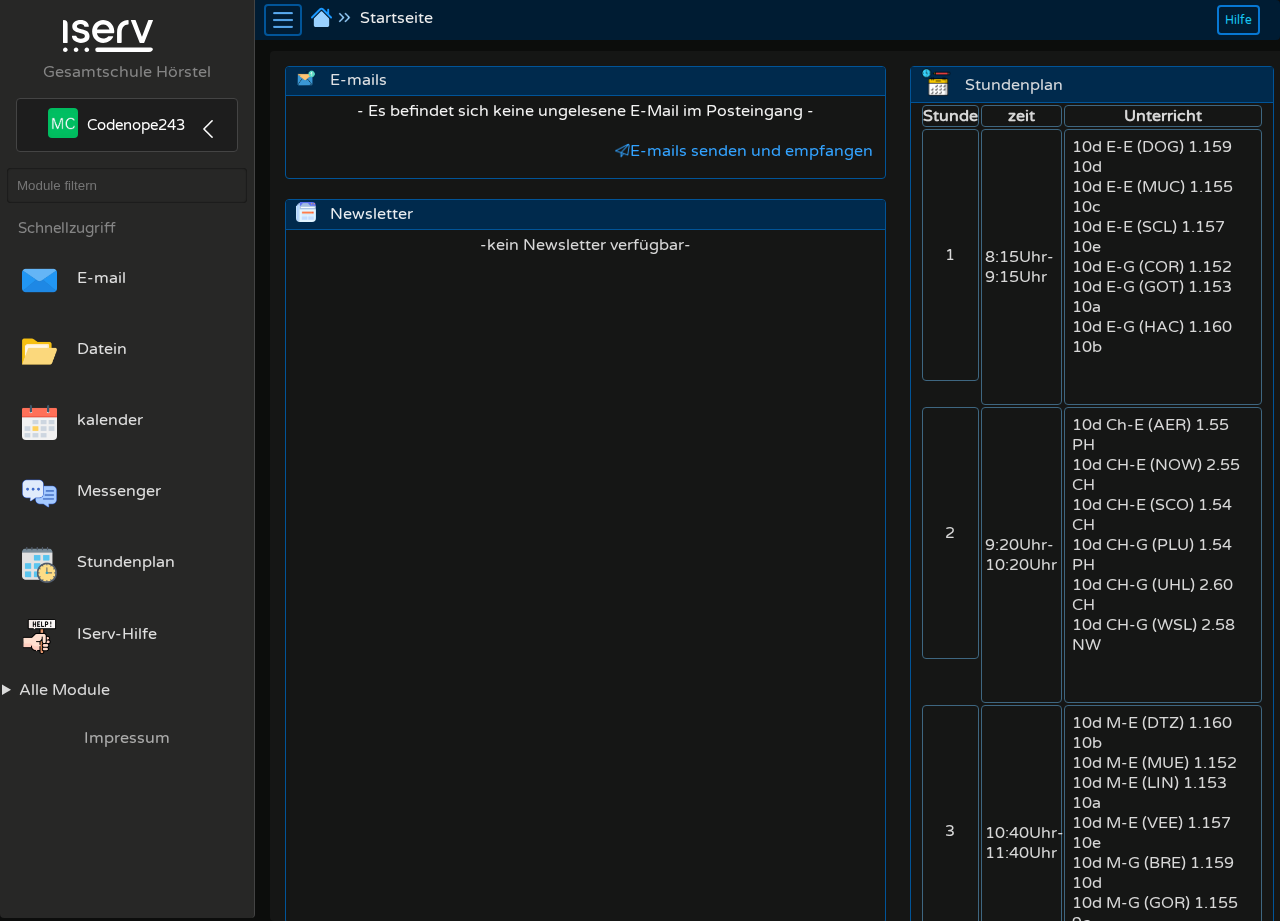
<file: index.html>
<!DOCTYPE html>
<html lang="de">
<head>
    <meta charset="UTF-8">
    <meta name="viewport" content="width=device-width, initial-scale=1.0">
    <title>iserv</title>
    <link rel="stylesheet" href="css/index.css">
    <link rel="shortcut icon" type="x-icon" href="bilder/tap icon.png">
    <link rel="preconnect" href="https://fonts.googleapis.com">
<link rel="preconnect" href="https://fonts.gstatic.com" crossorigin>
<link href="https://fonts.googleapis.com/css2?family=Varela+Round&display=swap" rel="stylesheet">
</head>
<body>

<div id="body">


<div id="nav-bar-container">

    <div id="nav-bar-header">
        <img id="iserv-logo" src="bilder/iserv-logo-weiß.svg">
        <span id="nav-bar-überschrift">Gesamtschule Hörstel</span>
    </div>

        <details id="account-details">

            <summary>
                <img id="profile-bild" src="bilder/user icon .png">
                <span id="username">Codenope243</span> 
                <img id="dropdown-pfeil-bild" src="bilder/dropdown-pfeil.png">

            </summary>
            
            <div id="underline" >

            </div>

            <a><img src="bilder/Pfrofile bild.png" ><span>profile</span></a>
            <a><img src="bilder/benachrichtigung icon.png"><span>Benachrichtigungen</span></a>
            <a><img src="bilder/einstellungen icon.png"> <span>Einstellungen</span></a>
            <a href="sicherheit.html"><img src="bilder/sicherheit icon.png"> <span>Sicherheit</span></a>
            <p></p>
            <a href="login.html" ><img src="bilder/ausloggen icon.png"><span>Abmelden</span></a>

        </details>

        <input  id="modul-suchfeld" type="search" placeholder="Module filtern" onkeyup="search()">
   
        <span id="Schnellzugriff-überschrift">Schnellzugriff</span>

        <a class="link-container" data-name="emal-link-container" href="e-mail.html"> <img src="bilder/email.png"><span>E-mail</span></a>
        <a class="link-container" href="Datein.html"> <img src="bilder/datein.png"><span>Datein</span></a>
        <a class="link-container" href=""> <img src="bilder/kalender.png"><span>kalender</span></a>
        <a class="link-container" href=""> <img src="bilder/messenger.png"><span>Messenger</span></a>
        <a class="link-container" href="StundenPlan.html"> <img src="bilder/stundenplan.png"><span>Stundenplan</span></a>
        <a class="link-container" href=""> <img src="bilder/hilfe.png"><span>IServ-Hilfe</span></a>

       <details id="alle-module">

         <summary>
            <span>Alle Module</span>
         </summary>

          <a class="link-container" href=""><img src="bilder/fernglas.png"><span>09 Studien-und Berufsorientierung</span></a>
          <a class="link-container" href=""><img src="bilder/adressbuch.png"><span>Adressbuch</span></a>
          <a class="link-container" href=""><img src="bilder/aufgabe.png"><span>Aufgaben</span></a>
          <a class="link-container" href=""><img src="bilder/bildunglogin.png"><span>Bildungslogin</span></a>
          <a class="link-container" href=""><img src="bilder/Bildungsmediathek.png"><span>Bildungsmediathek</span></a>
          <a class="link-container" href=""><img src="bilder/drucker.png"><span>Drucken</span></a>
          <a class="link-container" href=""><img src="bilder/forum.png"><span>Foren</span></a>
          <a class="link-container" href=""><img src="bilder/gruppen-E-Mail.png"><span>Gruppen-E-Mail</span></a>
          <a class="link-container" href=""><img src="bilder/Kurswahl.png"><span>Kurswahl</span></a>
          <a class="link-container" href=""><img src="bilder/mundo.png"><span>Mundo</span></a>
          <a class="link-container" href=""><img src="bilder/news.png"><span>News</span></a>
          <a class="link-container" href=""><img src="bilder/office.png"><span>Office</span></a>
          <a class="link-container" href=""><img src="bilder/ruckmeldung.png"><span>Rückmeldung</span></a>
          <a class="link-container" href=""><img src="bilder/schulregeln.png"><span>Schulregeln</span></a>
          <a class="link-container" href=""><img src="bilder/soccerfeldplan.png"><span>Soccerfeldplan 2023</span></a>
          <a class="link-container" href=""><img src="bilder/tafel.png"><span>Tafel</span></a>
          <a class="link-container" href=""><img src="bilder/texte.png"><span>Texte</span></a>
          <a class="link-container" href=""><img src="bilder/umfragen.png"><span>Umfragen</span></a>
          <a class="link-container" href=""><img src="bilder/videokonferenz.png"><span>Videokonferenzen</span></a>

       </details>

       <a id="impressum-link" href="impressum.html">Impressum</a>

    </div>

     <div id="nav-bar-container-top">

        <button onclick="navbarEinAusKlappen()" id="nav-bar-button">
            <img src="bilder/hamburger menu.png">
        </button>
  
          <a id="startseiten-icon" href="index.html">
            <img src="[data-uri]"><img src="bilder/doppel pfeil rechts.png">
            <span>Startseite</span>
          </a>

          <a href="https://doku.iserv.de/web/" id="hilfe-button">Hilfe</a>

     </div>
 

    <div id="start-seiten-haupt-container">

      <div id="E-mail-und-news-container">

        <div id="E-mail-container">
              <div id="E-mail-contaier-header">
                   <p id="E-mail-überschrift">
                    <img src="bilder/email offen.png">
                    <span>E-mails</span>
                   </p>
              </div>

                <span id="E-mail-status-nachricht">- Es befindet sich keine ungelesene E-Mail im Posteingang -</span>

              <a id="E-mails-senden-und-empfangen-link" href="E-mail.html">
                 <img src="bilder/e-mail senden.png"> 
                 <span>E-mails senden und empfangen</span>
              </a>
        </div>


        <div id="news-container">

            <div id="news-container-header">
                <p id="news-überschrift">
                   <img src="bilder/newsletter.png">
                   <span>Newsletter</span>
                </p>
            </div>

            <span id="newsletter-status-nachricht">-kein Newsletter verfügbar-</span>

        </div>

      </div>

      <div id="stundenplan-container">
  
        <div id="stundenplan-header">
          <p id="stundenplan-überschrift">
            <img src="bilder/stundenplan header icon.png">
            <span>Stundenplan</span>
          </p>
        </div>

        <!--table - TABLE-->
        <!--td - TABELE DATA-->
        <!--tr - TABLE ROW-->
        <!--th - TABLE HEADERS-->

        <table id="stundenplan">

        <div id="stundenplan-datum-container">
          <span id="stundenplan-tag"></span>
          <p id="stundenplan-datum"></p>
          
        </div>

         <tr>
           <th>Stunde</th>
           <th>zeit</th>
           <th>Unterricht</th>
          </tr>

          <!--stunde 1-->
          <tr id="stunde 1 block">
          <td class="stunde" id="stunde1">1</td>
          <td class="stunden-uhr-zeit" >8:15Uhr-<br>9:15Uhr</td>
          <td class="stundenplan-daten" id="stunde1">
            <span>
              <span class="class"></span>
              <span class="abkürzung" ></span>
              <span class="lehrer" class="lehrer kurs1"></span>
              <span class="raum" ></span>
            </span>
            <br>
            <span>
              <span class="class"></span>
              <span class="abkürzung" ></span>
              <span class="lehrer" ></span>
              <span class="raum" ></span>
            </span>
            <br>
            <span>
              <span class="class"></span>
              <span class="abkürzung" ></span>
              <span class="lehrer" ></span>
              <span class="raum" ></span>
            </span>
            <br>
            <span>
              <span class="class"></span>
              <span class="abkürzung" ></span>
              <span class="lehrer" ></span>
              <span class="raum" ></span>
            </span>
            <br>
            <span>
              <span class="class"></span>
              <span class="abkürzung" ></span>
              <span class="lehrer" ></span>
              <span class="raum" ></span>
            </span>
            <br>
            <span>
              <span class="class"></span>
              <span class="abkürzung" ></span>
              <span class="lehrer" ></span>
              <span class="raum"></span>
            </span>
            <br>
            <span>
              <span class="class"></span>
              <span class="abkürzung" ></span>
              <span class="lehrer" ></span>
              <span class="raum"></span>
            </span>
            <br>
            <span>
              <span class="class"></span>
              <span class="abkürzung" ></span>
              <span class="lehrer" ></span>
              <span class="raum"></span>
            </span>
            <br>
            <span>
              <span class="class"></span>
              <span class="abkürzung" ></span>
              <span class="lehrer" ></span>
              <span class="raum"></span>
            </span>
          </td>
         </tr>

         <!--stunde2-->
         <tr id="stunde 2 block">
          <td class="stunde" id="stunde2">2</td>
          <td class="stunden-uhr-zeit">9:20Uhr-<br>10:20Uhr</td>
          <td class="stundenplan-daten" id="stunde2">
            <span>
              <span class="class"></span>
              <span class="abkürzung" ></span>
              <span class="lehrer" class="lehrer kurs1"></span>
              <span class="raum" ></span>
            </span>
            <br>
            <span>
              <span class="class"></span>
              <span class="abkürzung" ></span>
              <span class="lehrer" ></span>
              <span class="raum" ></span>
            </span>
            <br>
            <span>
              <span class="class"></span>
              <span class="abkürzung" ></span>
              <span class="lehrer" ></span>
              <span class="raum" ></span>
            </span>
            <br>
            <span>
              <span class="class"></span>
              <span class="abkürzung" ></span>
              <span class="lehrer" ></span>
              <span class="raum" ></span>
            </span>
            <br>
            <span>
              <span class="class"></span>
              <span class="abkürzung" ></span>
              <span class="lehrer" ></span>
              <span class="raum" ></span>
            </span>
            <br>
            <span>
              <span class="class"></span>
              <span class="abkürzung" ></span>
              <span class="lehrer" ></span>
              <span class="raum"></span>
            </span>
            <br>
            <span>
              <span class="class"></span>
              <span class="abkürzung" ></span>
              <span class="lehrer" ></span>
              <span class="raum"></span>
            </span>
            <br>
            <span>
              <span class="class"></span>
              <span class="abkürzung" ></span>
              <span class="lehrer" ></span>
              <span class="raum"></span>
            </span>
            <br>
            <span>
              <span class="class"></span>
              <span class="abkürzung" ></span>
              <span class="lehrer" ></span>
              <span class="raum"></span>
            </span>
          </td>
         </tr>

         <!--stunde 3-->
         <tr id="stunde 3 block" >
          <td class="stunde" id="stunde3">3</td>
          <td class="stunden-uhr-zeit">10:40Uhr-<br>11:40Uhr</td>
          <td class="stundenplan-daten" id="stunde3">
            <span>
              <span class="class"></span>
              <span class="abkürzung" ></span>
              <span class="lehrer" class="lehrer kurs1"></span>
              <span class="raum" ></span>
            </span>
            <br>
            <span>
              <span class="class"></span>
              <span class="abkürzung" ></span>
              <span class="lehrer" ></span>
              <span class="raum" ></span>
            </span>
            <br>
            <span>
              <span class="class"></span>
              <span class="abkürzung" ></span>
              <span class="lehrer" ></span>
              <span class="raum" ></span>
            </span>
            <br>
            <span>
              <span class="class"></span>
              <span class="abkürzung" ></span>
              <span class="lehrer" ></span>
              <span class="raum" ></span>
            </span>
            <br>
            <span>
              <span class="class"></span>
              <span class="abkürzung" ></span>
              <span class="lehrer" ></span>
              <span class="raum" ></span>
            </span>
            <br>
            <span>
              <span class="class"></span>
              <span class="abkürzung" ></span>
              <span class="lehrer" ></span>
              <span class="raum"></span>
            </span>
            <br>
            <span>
              <span class="class"></span>
              <span class="abkürzung" ></span>
              <span class="lehrer" ></span>
              <span class="raum"></span>
            </span>
            <br>
            <span>
              <span class="class"></span>
              <span class="abkürzung" ></span>
              <span class="lehrer" ></span>
              <span class="raum"></span>
            </span>
            <br>
            <span>
              <span class="class"></span>
              <span class="abkürzung" ></span>
              <span class="lehrer" ></span>
              <span class="raum"></span>
            </span>
          </td>
         </tr>

         <!--stunde 4-->
         <tr id="stunde 4 block">
          <td class="stunde" id="stunde4">4</td>
          <td class="stunden-uhr-zeit">11:45Uhr-<br>12:45Uhr</td>
          <td class="stundenplan-daten" id="stunde4">
            <span>
              <span class="class"></span>
              <span class="abkürzung" ></span>
              <span class="lehrer" class="lehrer kurs1"></span>
              <span class="raum" ></span>
            </span>
            <br>
            <span>
              <span class="class"></span>
              <span class="abkürzung" ></span>
              <span class="lehrer" ></span>
              <span class="raum" ></span>
            </span>
            <br>
            <span>
              <span class="class"></span>
              <span class="abkürzung" ></span>
              <span class="lehrer" ></span>
              <span class="raum" ></span>
            </span>
            <br>
            <span>
              <span class="class"></span>
              <span class="abkürzung" ></span>
              <span class="lehrer" ></span>
              <span class="raum" ></span>
            </span>
            <br>
            <span>
              <span class="class"></span>
              <span class="abkürzung" ></span>
              <span class="lehrer" ></span>
              <span class="raum" ></span>
            </span>
            <br>
            <span>
              <span class="class"></span>
              <span class="abkürzung" ></span>
              <span class="lehrer" ></span>
              <span class="raum"></span>
            </span>
            <br>
            <span>
              <span class="class"></span>
              <span class="abkürzung" ></span>
              <span class="lehrer" ></span>
              <span class="raum"></span>
            </span>
            <br>
            <span>
              <span class="class"></span>
              <span class="abkürzung" ></span>
              <span class="lehrer" ></span>
              <span class="raum"></span>
            </span>
            <br>
            <span>
              <span class="class"></span>
              <span class="abkürzung" ></span>
              <span class="lehrer" ></span>
              <span class="raum"></span>
            </span>
          </td>
         </tr>

         <!--stunde 6-->
         <tr id="stunde 6 block">
          <td class="stunde" id="stunde6">6</td>
          <td class="stunden-uhr-zeit">13:45Uhr-<br>14:45Uhr</td>
          <td class="stundenplan-daten" id="stunde6">
            <span>
              <span class="class"></span>
              <span class="abkürzung" ></span>
              <span class="lehrer" class="lehrer kurs1"></span>
              <span class="raum" ></span>
            </span>
            <br>
            <span>
              <span class="class"></span>
              <span class="abkürzung" ></span>
              <span class="lehrer" ></span>
              <span class="raum" ></span>
            </span>
            <br>
            <span>
              <span class="class"></span>
              <span class="abkürzung" ></span>
              <span class="lehrer" ></span>
              <span class="raum" ></span>
            </span>
            <br>
            <span>
              <span class="class"></span>
              <span class="abkürzung" ></span>
              <span class="lehrer" ></span>
              <span class="raum" ></span>
            </span>
            <br>
            <span>
              <span class="class"></span>
              <span class="abkürzung" ></span>
              <span class="lehrer" ></span>
              <span class="raum" ></span>
            </span>
            <br>
            <span>
              <span class="class"></span>
              <span class="abkürzung" ></span>
              <span class="lehrer" ></span>
              <span class="raum"></span>
            </span>
            <br>
            <span>
              <span class="class"></span>
              <span class="abkürzung" ></span>
              <span class="lehrer" ></span>
              <span class="raum"></span>
            </span>
            <br>
            <span>
              <span class="class"></span>
              <span class="abkürzung" ></span>
              <span class="lehrer" ></span>
              <span class="raum"></span>
            </span>
            <br>
            <span>
              <span class="class"></span>
              <span class="abkürzung" ></span>
              <span class="lehrer" ></span>
              <span class="raum"></span>
            </span>
          </td>
         </tr>

         <!--stunde 7-->
         <tr id="stunde 7 block">
          <td class="stunde" id="stunde7">7</td>
          <td class="stunden-uhr-zeit">14:45Uhr-<br>15:45Uhr</td>
          <td class="stundenplan-daten" id="stunde7">
            <span>
              <span class="class"></span>
              <span class="abkürzung" ></span>
              <span class="lehrer" class="lehrer kurs1"></span>
              <span class="raum" ></span>
            </span>
            <br>
            <span>
              <span class="class"></span>
              <span class="abkürzung" ></span>
              <span class="lehrer" ></span>
              <span class="raum" ></span>
            </span>
            <br>
            <span>
              <span class="class"></span>
              <span class="abkürzung" ></span>
              <span class="lehrer" ></span>
              <span class="raum" ></span>
            </span>
            <br>
            <span>
              <span class="class"></span>
              <span class="abkürzung" ></span>
              <span class="lehrer" ></span>
              <span class="raum" ></span>
            </span>
            <br>
            <span>
              <span class="class"></span>
              <span class="abkürzung" ></span>
              <span class="lehrer" ></span>
              <span class="raum" ></span>
            </span>
            <br>
            <span>
              <span class="class"></span>
              <span class="abkürzung" ></span>
              <span class="lehrer" ></span>
              <span class="raum"></span>
            </span>
            <br>
            <span>
              <span class="class"></span>
              <span class="abkürzung" ></span>
              <span class="lehrer" ></span>
              <span class="raum"></span>
            </span>
            <br>
            <span>
              <span class="class"></span>
              <span class="abkürzung" ></span>
              <span class="lehrer" ></span>
              <span class="raum"></span>
            </span>
            <br>
            <span>
              <span class="class"></span>
              <span class="abkürzung" ></span>
              <span class="lehrer" ></span>
              <span class="raum"></span>
            </span>
          </td>
         </tr>
          

        </table>


        <div id="klausur-termine-container">
            <div id="klausur-termine-header">
              <img src="bilder/klausur.png">
              <span>Klausur Termine</span>
            </div>
           
            <span id="klausur-status-nachricht">Es stehen keine klausuren an</span>

        </div>

        <div id="termine-container">
          <div id="termine-container-header">
            <img src="bilder/kalender.png">
            <p><span>Termine</span></p>
          </div>
          <span id="termine-status-nachricht">-Es stehen keine Termine in den nächsten 14Tagen an-</span>
        </div>


      </div>


    </div>

</div> 

<script type="module" src="javaScript/stundenplanEingabe.js"></script>
<script type="module" src="javaScript/index.js"></script>
</body>
</html>
</file>
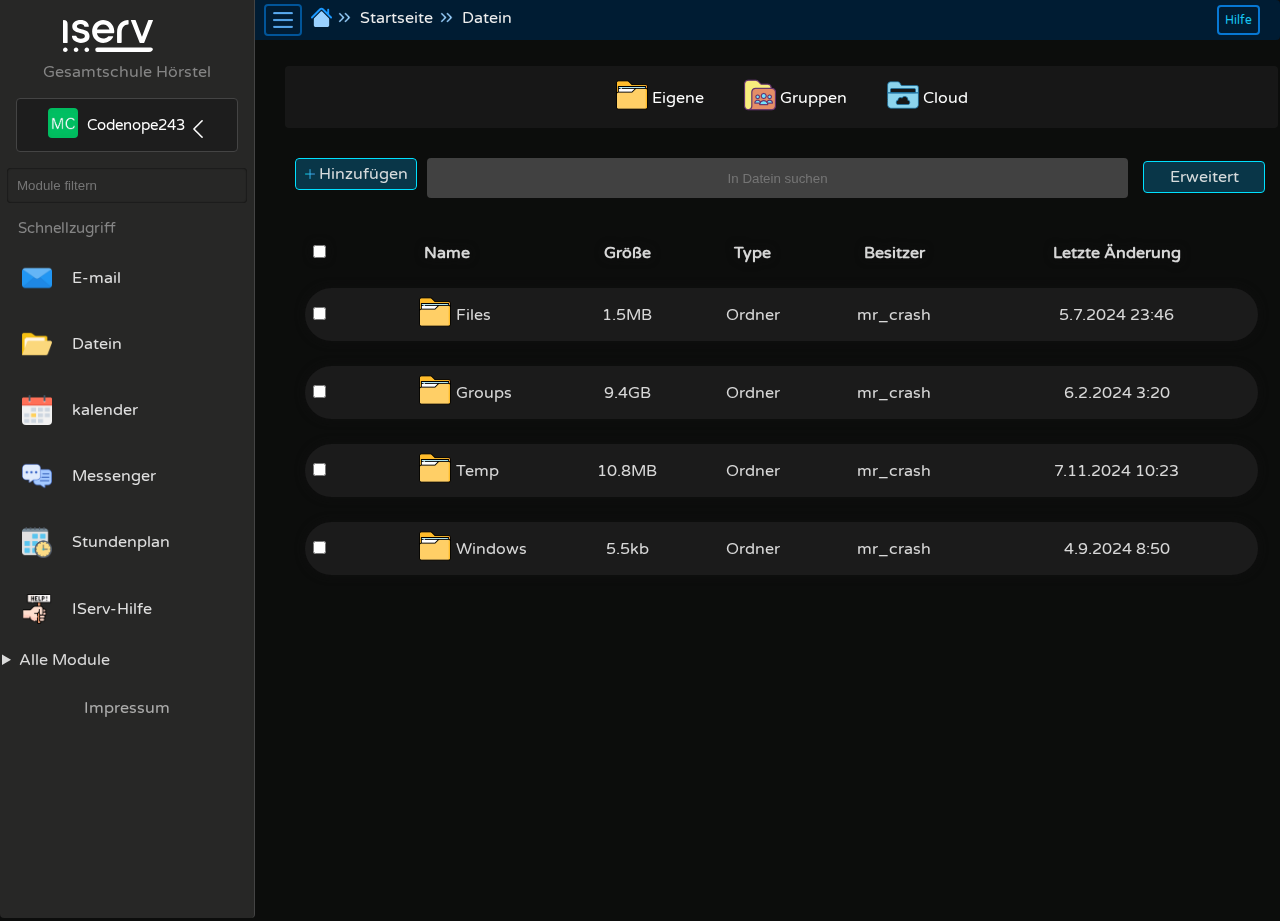
<file: Datein.html>
<!DOCTYPE html>
<html lang="de">
<head>
    <meta charset="UTF-8">
    <meta name="viewport" content="width=device-width, initial-scale=1.0">
    <title>iserv</title>
    <link rel="stylesheet" href="css/Datein.css">
    <link rel="shortcut icon" type="x-icon" href="bilder/tap icon.png">
    <link rel="preconnect" href="https://fonts.googleapis.com">
<link rel="preconnect" href="https://fonts.gstatic.com" crossorigin>
<link href="https://fonts.googleapis.com/css2?family=Varela+Round&display=swap" rel="stylesheet">
</head>
<body>

<div id="body">


<div id="nav-bar-container">

    <div id="nav-bar-header">
        <img id="iserv-logo" src="bilder/iserv-logo-weiß.svg">
        <span id="nav-bar-überschrift">Gesamtschule Hörstel</span>
    </div>

        <details id="account-details">

            <summary>
                <img id="profile-bild" src="bilder/user icon .png">
                <span id="username">Codenope243</span> 
                <img id="dropdown-pfeil-bild" src="bilder/dropdown-pfeil.png">

            </summary>
            
            <div id="underline" >

            </div>

            <a><img src="bilder/Pfrofile bild.png" ><span>profile</span></a>
            <a><img src="bilder/benachrichtigung icon.png"><span>Benachrichtigungen</span></a>
            <a><img src="bilder/einstellungen icon.png"> <span>Einstellungen</span></a>
            <a href="sicherheit.html"><img src="bilder/sicherheit icon.png"> <span>Sicherheit</span></a>
            <p></p>
            <a href="login.html" ><img src="bilder/ausloggen icon.png"><span>Abmelden</span></a>

        </details>

        <input  id="modul-suchfeld" type="search" placeholder="Module filtern" onkeyup="search()">
   
        <span id="Schnellzugriff-überschrift">Schnellzugriff</span>

        <a class="link-container" data-name="emal-link-container" href="e-mail.html"> <img src="bilder/email.png"><span>E-mail</span></a>
        <a class="link-container" href=""> <img src="bilder/datein.png"><span>Datein</span></a>
        <a class="link-container" href=""> <img src="bilder/kalender.png"><span>kalender</span></a>
        <a class="link-container" href=""> <img src="bilder/messenger.png"><span>Messenger</span></a>
        <a class="link-container" href="StundenPlan.html"> <img src="bilder/stundenplan.png"><span>Stundenplan</span></a>
        <a class="link-container" href=""> <img src="bilder/hilfe.png"><span>IServ-Hilfe</span></a>

       <details id="alle-module">

         <summary>
            <span>Alle Module</span>
         </summary>

          <a class="link-container" href=""><img src="bilder/fernglas.png"><span>09 Studien-und Berufsorientierung</span></a>
          <a class="link-container" href=""><img src="bilder/adressbuch.png"><span>Adressbuch</span></a>
          <a class="link-container" href=""><img src="bilder/aufgabe.png"><span>Aufgaben</span></a>
          <a class="link-container" href=""><img src="bilder/bildunglogin.png"><span>Bildungslogin</span></a>
          <a class="link-container" href=""><img src="bilder/Bildungsmediathek.png"><span>Bildungsmediathek</span></a>
          <a class="link-container" href=""><img src="bilder/drucker.png"><span>Drucken</span></a>
          <a class="link-container" href=""><img src="bilder/forum.png"><span>Foren</span></a>
          <a class="link-container" href=""><img src="bilder/gruppen-E-Mail.png"><span>Gruppen-E-Mail</span></a>
          <a class="link-container" href=""><img src="bilder/Kurswahl.png"><span>Kurswahl</span></a>
          <a class="link-container" href=""><img src="bilder/mundo.png"><span>Mundo</span></a>
          <a class="link-container" href=""><img src="bilder/news.png"><span>News</span></a>
          <a class="link-container" href=""><img src="bilder/office.png"><span>Office</span></a>
          <a class="link-container" href=""><img src="bilder/ruckmeldung.png"><span>Rückmeldung</span></a>
          <a class="link-container" href=""><img src="bilder/schulregeln.png"><span>Schulregeln</span></a>
          <a class="link-container" href=""><img src="bilder/soccerfeldplan.png"><span>Soccerfeldplan 2023</span></a>
          <a class="link-container" href=""><img src="bilder/tafel.png"><span>Tafel</span></a>
          <a class="link-container" href=""><img src="bilder/texte.png"><span>Texte</span></a>
          <a class="link-container" href=""><img src="bilder/umfragen.png"><span>Umfragen</span></a>
          <a class="link-container" href=""><img src="bilder/videokonferenz.png"><span>Videokonferenzen</span></a>

       </details>

       <a id="impressum-link" href="impressum.html">Impressum</a>

    </div>

     <div id="nav-bar-container-top">

        <button onclick="navbarEinAusKlappen()" id="nav-bar-button">
            <img src="bilder/hamburger menu.png">
        </button>
  
          <a id="startseiten-icon" href="index.html">
            <img src="[data-uri]"><img src="bilder/doppel pfeil rechts.png">
            <span>Startseite</span>
          </a>

          <a id="datein-icon" href="#">
            <img src="bilder/doppel pfeil rechts.png" >
            <span>Datein</span>
          </a>


          <a href="https://doku.iserv.de/web/" id="hilfe-button">Hilfe</a>

     </div>

     <!--hier enden die elementefür dienavigaions leiste-->


     <!--ab hier begint die startseite-->

     <div id="start-seiten-haupt-container">

          <div id="datein-header">
             
            <a id="eigene-datein-button" class="datein-header-link-container" onclick="eigeneDateinEinblenden()">
                <img src="bilder/ordner.png">
                <span>Eigene</span>
            </a>

            <a id="gruppen-datein-button" class="datein-header-link-container" onclick="gruppenEinblenden()">
                <img src="bilder/gruppen ordner.png">
                <span>Gruppen</span>
            </a>

            <a id="cloud-datein-button" class="datein-header-link-container" onclick="cloudEinblenden()">
                <img src="bilder/cloud-ordner.png">
                <span>Cloud</span>
            </a>

          </div>

         
           <div id="datein-header2">

            <details id="Hinzufügen-dropdown-menu">

             <summary>
                   <img id="hinzufügen-plus-bild" src="bilder/plus.png">
                   <span>Hinzufügen</span>
             </summary>

             <a class="link-container" href=""><img src="bilder/schulregeln.png"><span>Hochladen</span></a>
             <a class="link-container" href=""><img src="bilder/soccerfeldplan.png"><span>Ordner</span></a>
             <a class="link-container" href=""><img src="bilder/tafel.png"><span>Internetlink</span></a>
             <a class="link-container" href=""><img src="bilder/texte.png"><span>Office-Document</span></a>
             <a class="link-container" href=""><img src="bilder/umfragen.png"><span>Office-Kalkulation</span></a>
             <a class="link-container" href=""><img src="bilder/videokonferenz.png"><span>Office-Präsentation</span></a>


            </details>

            <input id="datein-suchfeld" type="text" placeholder="In Datein suchen">

            <details id="Erweitert-dropdown-menu">

             <summary>
                <span>Erweitert</span>
             </summary>

             <a onclick="profilZurücksetzenBesätigung()"><img src="bilder/zurücksetzen icon.png"><span>Windows-Profil zurücksetzen</span></a>

            </details>

           
           </div>


           <div id="datein-container">
            
            <div id="zurücksetzen-bestätigungs-container">
                
                <button id="schlißen-button" onclick="profilZurücksetzenBesätigung()"><img src="bilder/schlißen kreutz.png"></button>

                <h1 id="zurücksetzen-überschrift">zurüksectzen</h1>

                <input id="password-input" type="password" placeholder="password">

                <span id="password-falsch-text"></span>

                <button id="bestätigen-button" onclick="bestätigen()">Bestätigen</button>
            </div>

                  

               <table id="datein-manager">

                
                <tr id="datei-manager-header">
                    <th ><input id="checkbox-alles-auswählen" type="checkbox"></th>
                    <th>Name</th>
                    <th>Größe</th>
                    <th>Type</th>
                    <th>Besitzer</th>
                    <th>Letzte Änderung</th>
                </tr>
         
                <tr id="files-datein-spalte">
                    <td class="checkbox"><input type="checkbox"></td>
                    <td class="datein-name"><img src="bilder/ordner.png"><span id="files-name">Files</span></td>
                    <td class="datei-größe">1.5MB</td>
                    <td class="datei-type">Ordner</td>
                    <td class="datein-besitzer" id="files-besitzer">mr_crash</td>
                    <td class="datum">5.7.2024 23:46</td>
                </tr>
           

                <tr id="groups-datein-spalte">
                    <td class="checkbox"><input type="checkbox"></td>
                    <td class="datein-name"><img src="bilder/ordner.png"><span id="groups-name">Groups</span></td>
                    <td class="datei-größe">9.4GB</td>
                    <td class="datei-type">Ordner</td>
                    <td class="datein-besitzer" id="groups-besitzer">mr_crash</td>
                    <td class="datum">6.2.2024 3:20</td>
                </tr>

                <tr id="temp-datein-spalte">
                    <td class="checkbox"><input type="checkbox"></td>
                    <td class="datein-name"><img src="bilder/ordner.png"><span id="temp-name">Temp</span></td>
                    <td class="datei-größe">10.8MB</td>
                    <td class="datei-type">Ordner</td>
                    <td class="datein-besitzer" id="temp-besitzer">mr_crash</td>
                    <td class="datum">7.11.2024 10:23</td>
                </tr>

                <tr id="windows-datein-spalte">
                    <td class="checkbox"><input type="checkbox"></td>
                    <td class="datein-name"><img src="bilder/ordner.png"><span id="windows-name">Windows</span></td>
                    <td class="datei-größe">5.5kb</td>
                    <td class="datei-type">Ordner</td>
                    <td class="datein-besitzer" id="windows-besitzer">mr_crash</td>
                    <td class="datum">4.9.2024 8:50</td>
                </tr>

               </table>


                  <!--hier ist der cloud seiten bereich-->

                  <div id="cloud-container">

                    <div id="cloud-nav-bar-container">

                        <button class="cloud-nav-bar-buttons" onclick="">
                            <img src="bilder/cloud ordner.png">
                            <p>Allle Datein</p>
                        </button>

                        <button class="cloud-nav-bar-buttons" onclick="">
                            <img src="bilder/uhr.png">
                            <p>Neuste</p>
                        </button>

                        <button class="cloud-nav-bar-buttons" onclick="">
                            <img src="bilder/star.png">
                            <p>Favoriten</p>
                        </button>

                        <details id="freigeben-drop-down-menu">
                            <summary>
                                <img src="bilder/teilen.png">
                                <p>Freigaben</p>
                                <img id="freigaben-drop-down-pfeil" src="bilder/dropdown-pfeil.png">
                            </summary>

                            <button class="cloud-nav-bar-buttons" onclick="">
                                <img src="bilder/teilen.png">
                                <p>Für sie freigeben</p>
                            </button>

                            <button class="cloud-nav-bar-buttons" onclick="">
                                <img src="bilder/teilen.png">
                                <p>Freigegeben</p>
                            </button>

                            <button class="cloud-nav-bar-buttons" onclick="">
                                <img src="bilder/teilen.png">
                                <p>Geteilt über Link</p>
                            </button>

                            <button class="cloud-nav-bar-buttons" onclick="">
                                <img src="bilder/teilen.png">
                                <p>Ausstehende Freigaben</p>
                            </button>
                            
                        </details>
                            
                        <button class="cloud-nav-bar-buttons" onclick="">
                            <img src="bilder/papierkorb.png">
                            <p> Papierkorb</p>
                        </button>

                        <button class="cloud-nav-bar-buttons" onclick="">
                            <img src="bilder/cloud speichern.png">
                            <p>speicherplatz</p>
                        </button>

                        <button class="cloud-nav-bar-buttons" onclick="">
                            <img src="bilder/einstellungen.png">
                            <p>Einstellungen</p>
                        </button>



                    </div>

                    
                </div>

           </div>

     </div>

     <script src="javaScript/datein.js"></script>
    </body>
    </html>
</file>
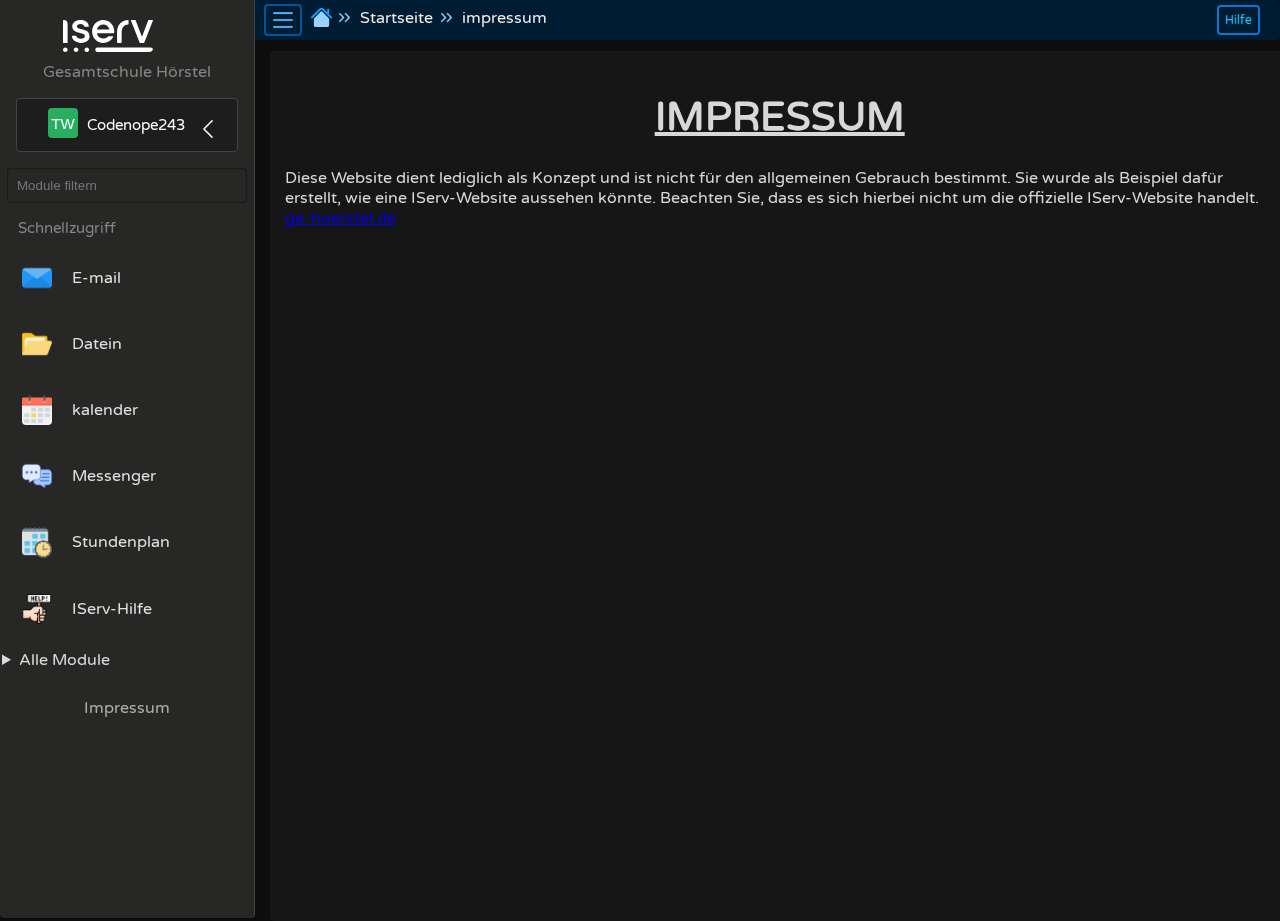
<file: impressum.html>
<!DOCTYPE html>
<html lang="de">
<head>
    <meta charset="UTF-8">
    <meta name="viewport" content="width=device-width, initial-scale=1.0">
    <title>iserv</title>
    <link rel="stylesheet" href="css/impressum.css">
    <link rel="shortcut icon" type="x-icon" href="bilder/tab icon.png">
    <link rel="preconnect" href="https://fonts.googleapis.com">
<link rel="preconnect" href="https://fonts.gstatic.com" crossorigin>
<link href="https://fonts.googleapis.com/css2?family=Varela+Round&display=swap" rel="stylesheet">
</head>
<body>

<div id="body">


<div id="nav-bar-container">

    <div id="nav-bar-header">
        <img id="iserv-logo" src="bilder/iserv-logo-weiß.svg">
        <span id="nav-bar-überschrift">Gesamtschule Hörstel</span>
    </div>

        <details id="account-details">

            <summary>
                <img id="profile-bild" src="bilder/profile-bild.svg">
                <span id="username">Codenope243</span> 
                <img id="dropdown-pfeil-bild" src="bilder/dropdown-pfeil.png">

            </summary>
            <div id="underline" >

            </div>
            <a><img src="bilder/Pfrofile bild.png" ><span>profile</span></a>
            <a><img src="bilder/benachrichtigung icon.png"><span>Benachrichtigungen</span></a>
            <a><img src="bilder/einstellungen icon.png"> <span>Einstellungen</span></a>
            <a href="sicherheit.html"><img src="bilder/sicherheit icon.png"> <span>Sicherheit</span></a>
            <p></p>
            <a href="login.html" ><img src="bilder/ausloggen icon.png"><span>Abmelden</span></a>

        </details>

        <input  id="modul-suchfeld" type="search" placeholder="Module filtern">
   
        <span id="Schnellzugriff-überschrift">Schnellzugriff</span>

        <a class="link-container" href="e-mail.html"> <img src="bilder/email.png"><span>E-mail</span></a>
        <a class="link-container" href="Datein.html"> <img src="bilder/datein.png"><span>Datein</span></a>
        <a class="link-container" href=""> <img src="bilder/kalender.png"><span>kalender</span></a>
        <a class="link-container" href=""> <img src="bilder/messenger.png"><span>Messenger</span></a>
        <a id="stundenplan-link-container" class="link-container" href="StundenPlan.html"> <img src="bilder/stundenplan.png"><span>Stundenplan</span></a>
        <a class="link-container" href=""> <img src="bilder/hilfe.png"><span>IServ-Hilfe</span></a>

       <details id="alle-module">

         <summary>
            <span>Alle Module</span>
         </summary>

          <a class="link-container" href=""><img src="bilder/fernglas.png"><span>09 Studien-und Berufsorientierung</span></a>
          <a class="link-container" href=""><img src="bilder/adressbuch.png"><span>Adressbuch</span></a>
          <a class="link-container" href=""><img src="bilder/aufgabe.png"><span>Aufgaben</span></a>
          <a class="link-container" href=""><img src="bilder/bildunglogin.png"><span>Bildungslogin</span></a>
          <a class="link-container" href=""><img src="bilder/Bildungsmediathek.png"><span>Bildungsmediathek</span></a>
          <a class="link-container" href=""><img src="bilder/drucker.png"><span>Drucken</span></a>
          <a class="link-container" href=""><img src="bilder/forum.png"><span>Foren</span></a>
          <a class="link-container" href=""><img src="bilder/gruppen-E-Mail.png"><span>Gruppen-E-Mail</span></a>
          <a class="link-container" href=""><img src="bilder/Kurswahl.png"><span>Kurswahl</span></a>
          <a class="link-container" href=""><img src="bilder/mundo.png"><span>Mundo</span></a>
          <a class="link-container" href=""><img src="bilder/news.png"><span>News</span></a>
          <a class="link-container" href=""><img src="bilder/office.png"><span>Office</span></a>
          <a class="link-container" href=""><img src="bilder/ruckmeldung.png"><span>Rückmeldung</span></a>
          <a class="link-container" href=""><img src="bilder/schulregeln.png"><span>Schulregeln</span></a>
          <a class="link-container" href=""><img src="bilder/soccerfeldplan.png"><span>Soccerfeldplan 2023</span></a>
          <a class="link-container" href=""><img src="bilder/tafel.png"><span>Tafel</span></a>
          <a class="link-container" href=""><img src="bilder/texte.png"><span>Texte</span></a>
          <a class="link-container" href=""><img src="bilder/umfragen.png"><span>Umfragen</span></a>
          <a class="link-container" href=""><img src="bilder/videokonferenz.png"><span>Videokonferenzen</span></a>

       </details>


       <a id="impressum-link" href="impressum.html">Impressum</a>
        
    </div>

     <div id="nav-bar-container-top">

        <button onclick="navbarEinAusKlappen()" id="nav-bar-button">
            <img src="bilder/hamburger menu.png">
        </button>
  
          <a id="startseiten-icon" href="index.html">
            <img src="[data-uri]"><img src="bilder/doppel pfeil rechts.png">
            <span>Startseite</span>
          </a>

          <a id="impressum-icon" href="impressum.html">
            <img src="bilder/doppel pfeil rechts.png">
            <span>impressum</span>
          </a>

          <a href="https://doku.iserv.de/web/" id="hilfe-button">Hilfe</a>

     </div>
 

    <div id="start-seiten-haupt-container">

        
            <h1 id="überschrift">IMPRESSUM</h1>

     

    <span id="impressum-text">
        Diese Website dient lediglich als Konzept und ist nicht für den allgemeinen Gebrauch bestimmt. Sie wurde als Beispiel dafür erstellt, wie eine IServ-Website aussehen könnte. Beachten Sie, dass es sich hierbei nicht um die offizielle IServ-Website handelt. <a href="https://ge-hoerstel.de/iserv/">ge-hoerstel.de</a>   
    
    </span>

     


    </div>

    <script src="javaScript/index.js"></script>
    <script src="javaScript/impressum.js"></script>
</body>
</html>
</file>
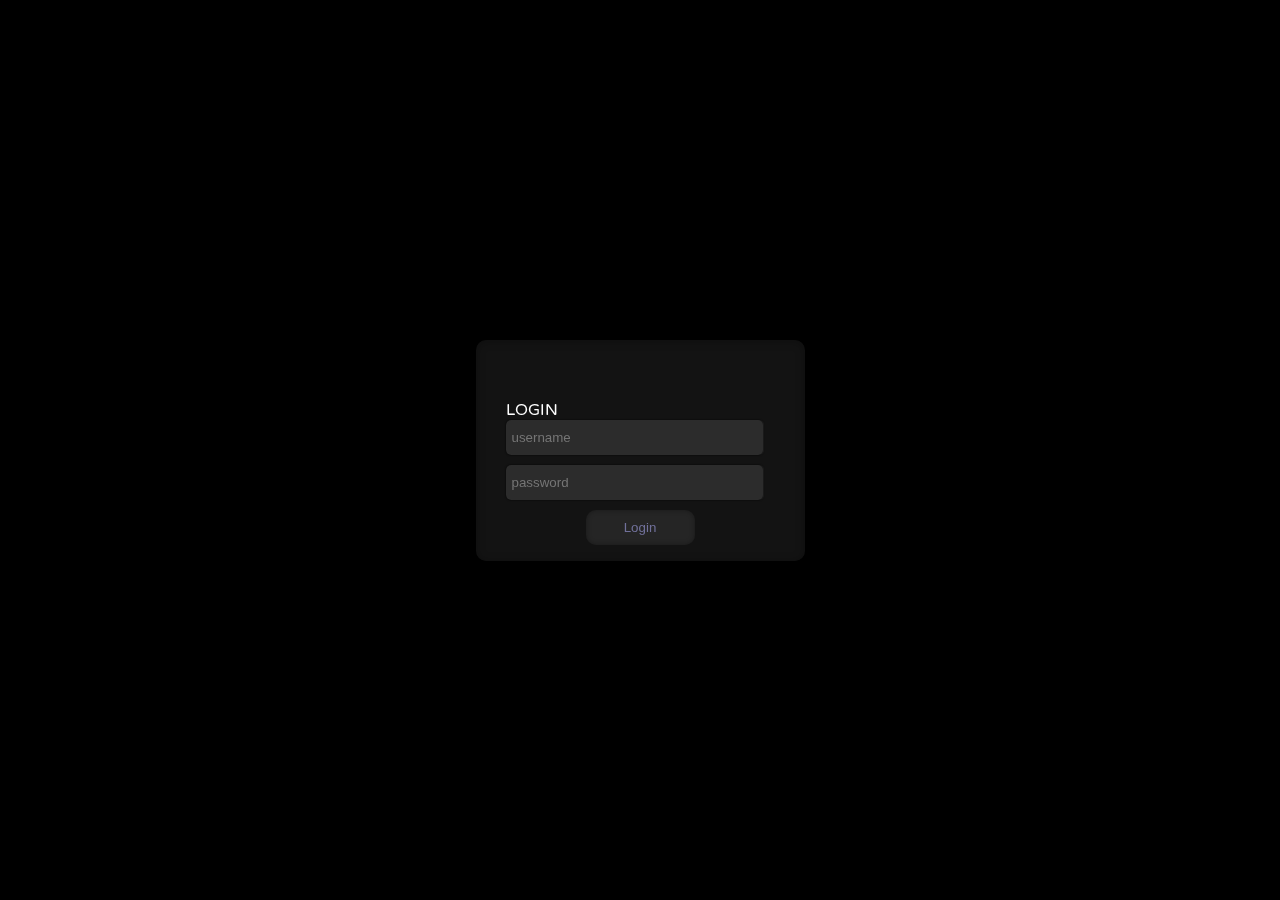
<file: login.html>
<!DOCTYPE html>
<html lang="de">
<head>
    <meta charset="UTF-8">
    <meta name="viewport" content="width=device-width, initial-scale=1.0">
    <title>iserv</title>
    <link rel="stylesheet" href="css/login.css">
    <link rel="preconnect" href="https://fonts.googleapis.com">
    <link rel="preconnect" href="https://fonts.gstatic.com" crossorigin>
    <link href="https://fonts.googleapis.com/css2?family=Varela+Round&display=swap" rel="stylesheet">
</head>
<body>


    <form id="loginForm" onsubmit="login(event)">

        <span id="überschrift">LOGIN</span>

        <input type="text" placeholder="username" id="inputUsername" required>
        
        <input type="password" placeholder="password" id="inputPassword" required>
    
        <button type="submit">Login</button>
        
    
    </form>

      <div id="login-erfolgreich">
        <span>Login Erfolgreich <br>
            Danke für deinen Besuch
        </span>
      </div>

      <div id="login-fehlgeschlagen">
        <span>Login Fehlgeschlagen <br>
            Password oder Benutzer Falsch
        </span>
      </div>



<script src="javaScript/index.js" ></script>
</body>
</html>
</file>
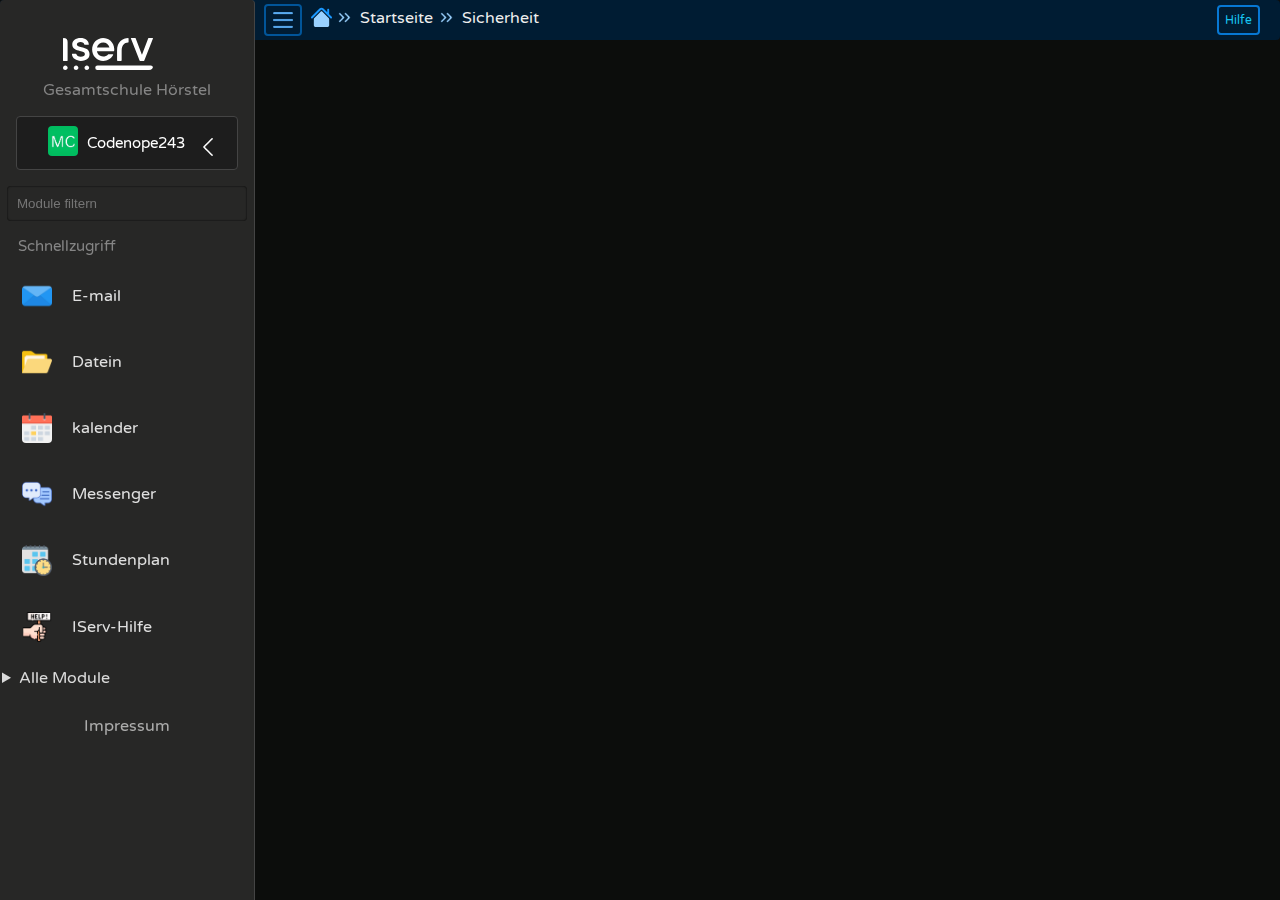
<file: sicherheit.html>
<!DOCTYPE html>
<html lang="de">
<head>
    <meta charset="UTF-8">
    <meta name="viewport" content="width=device-width, initial-scale=1.0">
    <title>iserv</title>
    <link rel="stylesheet" href="css/sicherheit.css">
    <link rel="shortcut icon" type="x-icon" href="bilder/tap icon.png">
    <link rel="preconnect" href="https://fonts.googleapis.com">
<link rel="preconnect" href="https://fonts.gstatic.com" crossorigin>
<link href="https://fonts.googleapis.com/css2?family=Varela+Round&display=swap" rel="stylesheet">
</head>
<body>

< id="body">


<div id="nav-bar-container">

    <div id="nav-bar-header">
        <img id="iserv-logo" src="bilder/iserv-logo-weiß.svg">
        <span id="nav-bar-überschrift">Gesamtschule Hörstel</span>
    </div>

        <details id="account-details">

            <summary>
                <img id="profile-bild" src="bilder/user icon .png">
                <span id="username">Codenope243</span> 
                <img id="dropdown-pfeil-bild" src="bilder/dropdown-pfeil.png">

            </summary>
            
            <div id="underline" >

            </div>

            <a><img src="bilder/Pfrofile bild.png" ><span>profile</span></a>
            <a><img src="bilder/benachrichtigung icon.png"><span>Benachrichtigungen</span></a>
            <a><img src="bilder/einstellungen icon.png"> <span>Einstellungen</span></a>
            <a href="sicherheit.html"><img src="bilder/sicherheit icon.png"> <span>Sicherheit</span></a>
            <p></p>
            <a href="login.html" ><img src="bilder/ausloggen icon.png"><span>Abmelden</span></a>

        </details>

        <input  id="modul-suchfeld" type="search" placeholder="Module filtern" onkeyup="search()">
   
        <span id="Schnellzugriff-überschrift">Schnellzugriff</span>

        <a class="link-container" data-name="emal-link-container" href="e-mail.html"> <img src="bilder/email.png"><span>E-mail</span></a>
        <a class="link-container" href="Datein.html"> <img src="bilder/datein.png"><span>Datein</span></a>
        <a class="link-container" href=""> <img src="bilder/kalender.png"><span>kalender</span></a>
        <a class="link-container" href=""> <img src="bilder/messenger.png"><span>Messenger</span></a>
        <a class="link-container" href="StundenPlan.html"> <img src="bilder/stundenplan.png"><span>Stundenplan</span></a>
        <a class="link-container" href=""> <img src="bilder/hilfe.png"><span>IServ-Hilfe</span></a>

       <details id="alle-module">

         <summary>
            <span>Alle Module</span>
         </summary>

          <a class="link-container" href=""><img src="bilder/fernglas.png"><span>09 Studien-und Berufsorientierung</span></a>
          <a class="link-container" href=""><img src="bilder/adressbuch.png"><span>Adressbuch</span></a>
          <a class="link-container" href=""><img src="bilder/aufgabe.png"><span>Aufgaben</span></a>
          <a class="link-container" href=""><img src="bilder/bildunglogin.png"><span>Bildungslogin</span></a>
          <a class="link-container" href=""><img src="bilder/Bildungsmediathek.png"><span>Bildungsmediathek</span></a>
          <a class="link-container" href=""><img src="bilder/drucker.png"><span>Drucken</span></a>
          <a class="link-container" href=""><img src="bilder/forum.png"><span>Foren</span></a>
          <a class="link-container" href=""><img src="bilder/gruppen-E-Mail.png"><span>Gruppen-E-Mail</span></a>
          <a class="link-container" href=""><img src="bilder/Kurswahl.png"><span>Kurswahl</span></a>
          <a class="link-container" href=""><img src="bilder/mundo.png"><span>Mundo</span></a>
          <a class="link-container" href=""><img src="bilder/news.png"><span>News</span></a>
          <a class="link-container" href=""><img src="bilder/office.png"><span>Office</span></a>
          <a class="link-container" href=""><img src="bilder/ruckmeldung.png"><span>Rückmeldung</span></a>
          <a class="link-container" href=""><img src="bilder/schulregeln.png"><span>Schulregeln</span></a>
          <a class="link-container" href=""><img src="bilder/soccerfeldplan.png"><span>Soccerfeldplan 2023</span></a>
          <a class="link-container" href=""><img src="bilder/tafel.png"><span>Tafel</span></a>
          <a class="link-container" href=""><img src="bilder/texte.png"><span>Texte</span></a>
          <a class="link-container" href=""><img src="bilder/umfragen.png"><span>Umfragen</span></a>
          <a class="link-container" href=""><img src="bilder/videokonferenz.png"><span>Videokonferenzen</span></a>

       </details>

       <a id="impressum-link" href="impressum.html">Impressum</a>

    </div>

     <div id="nav-bar-container-top">

        <button onclick="navbarEinAusKlappen()" id="nav-bar-button">
            <img src="bilder/hamburger menu.png">
        </button>
  
          <a id="startseiten-icon" href="index.html">
            <img src="[data-uri]"><img src="bilder/doppel pfeil rechts.png">
            <span>Startseite</span>
          </a>

          <a id="sicherheit-icon">
            <img src="bilder/doppel pfeil rechts.png">
            <span>Sicherheit</span>
          </a>

          <a href="https://doku.iserv.de/web/" id="hilfe-button">Hilfe</a>

     </div>

     <script src="javaScript/sicherheit.js"></script>
</body>
</html>
</file>
<file: css/index.css>
*{
    border-radius: 4px;
    z-index: 1;
    margin: 0px;
    padding: 0px;
}

body{
    background-color: rgb(12,13,12);
    display: flex;
    height: 100svh;
    margin: 0px;
    padding: 0px;
    font-family: 'Varela Round', sans-serif;
    color: rgba(238, 238, 238, 0.897);
    overflow: hidden;
}


#body{
    display: flex;
    justify-content: center;
    align-items: center;
    gap: 20px;
}

/* ab hier ist alles für die navigationsleisen*/

#nav-bar-container{
    position: fixed;
    left: 0px;
    height: 100svh;
    width: 218px;
    display: flex;
    flex-direction: column;
    align-items: center;
    padding: 18px;
    background:rgb(39,39,38);
    border-right: solid 1px rgb(68, 68, 68);
    gap: 16px;
    overflow-y: scroll;
    overflow-x: hidden;
    transition: left 0.4s ease-in-out;
}

#nav-bar-header{
    display: grid;
}

#iserv-logo{
    width: 90px;
    padding-left: 20px;
    padding-top: 20px;
}

#nav-bar-überschrift{
    padding-top: 10px;
   color: rgb(133, 133, 133);
}

#profile-bild{
    width: 30px;
}

#account-details {
    color: white;
    background-color: rgb(29, 29, 29);
    width: 200px;
    max-height: 32px;
    min-height: 32px;
    padding: 10px;
    display: flex;
    justify-content: center;
    align-items: center;
    cursor: pointer;
    border: solid 1px rgb(68, 68, 68);
    overflow: hidden;
    transition: 0.4s ease-in-out;
}

#account-details[open] {
    max-height: 225px;
    min-height: 225px;
}


#account-details summary{
    list-style: none;
}

#account-details summary span{
    position: relative;
    padding-left:5px;
    bottom: 8px;
    font-size: 15px;
}

#account-details a{
    color: white;
    text-decoration: none;
    padding: 8px;
    padding-left: 13px;
    display: flex;
    font-size: 13px;
}

#dropdown-pfeil-bild{
    position: relative;
    width:18px ;
    left: 10px;
    transform: rotate(90deg);
    transition: 0.5s ease-in-out;
}

#account-details[open] summary #dropdown-pfeil-bild {
    transform: rotate(720deg);
}

#underline{
    position: relative;
    height: 3px;
    width: 115%;
    right: 15px;
    background-color:rgb(39,39,38);
}

#account-details a:hover{
    background-color: rgba(71, 71, 71, 0.589);
}

#account-details a span{
    padding-left: 8px;
}

#account-details a img{
    height: 20px;
}


#modul-suchfeld{
    width: 240px;
    height: 35px;
    min-height: 35px;
    padding-left: 10px;
    background-color:transparent;
    box-shadow: inset 0px 0px 2px;
    border:none;
}

#Schnellzugriff-überschrift{
    color: rgb(133, 133, 133);
    padding-right: 120px;
    font-size: 15px;
}

.link-container{
    width: 210px;
    padding: 10px;
    text-align: center;
    color: rgba(255, 255, 255, 0.856);
    cursor: pointer;
    display: flex;
    transition: 0.35s ease-in-out;
    text-decoration: none;
}

.link-container:hover{
    background-color: rgba(45, 161, 255, 0.158) ;
    transform: scale(115%);
    
}

.link-container span{
    padding-left: 20px;
    padding-top: 5px;
}

.link-container img{
    width: 35px;
}


#alle-module{
    width: 250px;
    max-height: 32px;
    min-height: 32px;
    cursor: pointer;
    overflow: hidden;
    transition: 0.4s ease-in-out;
}

#alle-module[open]{
    max-height: 1000px;
    min-height: 1000px;
}

#nav-bar-container::-webkit-scrollbar{
    width: 0;
    }

    #impressum-link{
        color: rgba(255, 255, 255, 0.616);
        text-decoration: none;
    }

/* Ab hier sind alle objekte die in der navbar top sind*/

#nav-bar-container-top{
width: 100svw;
height: 40px;
right: 0px;
background-color: rgb(0,28,51);
display: flex;
align-items: center;
justify-content: space-between;
position: fixed;
top: 0;
z-index: 0;
}

#nav-bar-button{
    position: fixed;
    margin-left: 264px;
    background-color: transparent;
    border: solid 2px rgb(1,85,153);
    display: flex;
    justify-content: center;
    align-items: center;
    text-align: center;
    padding: 4px;
    padding-left: 7px;
    padding-right: 7px;
    cursor: pointer;
    left: 0px;
    transition: left 0.4s ease-in-out;
}

#nav-bar-button img{
    height: 20px;
}

#startseiten-icon{
    position: fixed;
    left: 300px;
    margin-left: 10px;
    color: rgb(238, 238, 238);
    text-decoration: none;
    transition: left 0.4s ease-in-out;
}

#startseiten-icon img{
    height: 23px;
}

#startseiten-icon span{
    position: relative;
    bottom: 6px;
}


#hilfe-button{
    margin-left: auto;
    margin-right: 20px;
    padding: 6px;
    border: solid 2px  rgb(7, 120, 212) ;
    color: rgb(23, 199, 243);
    text-decoration: none;
    font-size: 12px;
}

/*hier endet die navigationsleisten*/




/* Ab hier ist der rest der auf der Startseite zu sehen ist*/

#start-seiten-haupt-container {
    display: flex;
    gap: 20px;
    padding: 15px;
    background-color: rgba(128, 128, 128, 0.075);
    width: calc(98svw - 265px); /* 100% abzüglich der Breite von #nav-bar-container */
    height: calc(100svh - 60px); /* 100% abzüglich der Höhe von #nav-bar-container-top */
    margin-top: 8svh; 
    margin-left: 270px; 
    transition: 0s ease-in-out;
    overflow-y: scroll;
}

#E-mail-und-news-container{
    width: 100%;
    height:82svh;
    transition: 0.4s ease-in-out;
    margin-bottom: 130px;
    }

    #E-mail-container{
        width: 99%;
        height: 15%;
        border: solid 1px rgb(1,84,152) ;
        overflow: hidden;
        }

        #E-mail-contaier-header{
            width: 100%;
            height: 25%;
            background-color:rgb(0,42,77);
            border-bottom: solid 1px rgb(1,84,152) ;
            border-radius: 0px;
            display: flex;
            align-items: center;
            color: rgba(238, 238, 238, 0.938);
        }
        
        #E-mail-überschrift img{
            width: 20px;
            margin-left: 10px;
        }
        
        #E-mail-überschrift span{
            position: relative;
            margin-left: 10px;
            bottom: 3px;
        }
        
        #E-mail-status-nachricht{
            display: flex;
            justify-content: center;
            padding: 5px;
            color: rgba(255, 255, 255, 0.952);
        }
        
        #E-mails-senden-und-empfangen-link{
            text-decoration: none;
           color:  #33a3ff;
           display: flex;
           align-items: center;
           justify-content: end;
           padding-right: 2%;
           padding-top: 35px;
        }
        
        #E-mails-senden-und-empfangen-link img{
            height: 15px;
        }


        #news-container{
            height: 98%;
            width: 99%;
            border: solid 1px  rgb(1,84,152);
            margin-top: 20px;
            overflow: hidden;
        }

         #news-container-header{
                width: 100%;
                height: 4%;
                background-color:rgb(0,42,77);
                border-bottom: solid 1px rgb(1,84,152) ;
                border-radius: 0px;
                display: flex;
                align-items: center;
                color: rgba(238, 238, 238, 0.938);
            }
            
            #news-überschrift{
                color: rgba(255, 255, 255, 0.918);
            }
            
            #news-überschrift img{
                width: 20px;
                margin-left: 10px;
            }
            
            #news-überschrift span{
                position: relative;
                margin-left: 10px;
                bottom: 3px;
            }
            
            
            #newsletter-status-nachricht{
                display: flex;
                justify-content: center;
                margin-top: 5px;
            }

#start-seiten-haupt-container::-webkit-scrollbar{
    width: 0px;
}

 /*ab hier beginnt der stundenplan*/ 
    
 #stundenplan-container {
    margin-bottom: 20px;
    display: flex;
    flex-direction: column;
    align-items: center;
    width: 60%;
    height: 145vh;
    border: solid 1px  rgb(1,84,152) ;
}

#stundenplan-header{
    display: flex;
    align-items: center;
    width: 100%;
    height: 4%;
    border-bottom: solid 1px  rgb(1,84,152);
    border-radius: 0px;
    background-color: rgb(0,42,77);
}

#stundenplan-header img{
    height: 30px;
    margin-left: 10px;
}

#stundenplan-header span{
    position: relative;
    margin-left: 10px;
    bottom: 7px;
}

#stundenplan {
    width: 95%;
}

.stundenplan-daten{
    padding: 7px;
}

#stundenplan-datum-container{
    white-space: nowrap;
    width: 100px;
    text-align: center;
}

#stundenplan-tag{
    white-space: nowrap;
}

#stundenplan th{
    border: solid 1px #3E6680;
    height: 7%;
    
}

#stundenplan tr{
    transition: 0.3s ease-in-out;
}
 #stundenplan tr:hover{
  transform: scale(104%);
  box-shadow: inset 0px 0px 100px rgba(75, 179, 253, 0.952),
              inset 0px 0px 100px rgba(38, 126, 189, 0.959),
              inset 0px 0px 100px rgba(0, 72, 124, 0.973),
              inset 0px 0px 100px rgba(62, 102, 128, 0.973),
              inset 0px 0px 100px rgba(33, 126, 192, 0.966),
              inset 0px 0px 100px rgba(4, 150, 255, 0.966),
              inset 0px 0px 100px rgba(2, 124, 206, 0.973);
 }

#stundenplan td{
    border: solid 1px #3E6680;
}

.stunden-uhr-zeit{
   padding-left: 4%;
   padding-right: 3%;
}

.stunde{
    display: flex;
    justify-content: center;
    align-items: center;
    min-height: 180px;
}


/* hier endet der stundenplan */

/* ab hier fäng der klausuren container an */

#klausur-termine-container{
    margin-top: 25px;
    height: 10%;
    width: 95%;
    border: solid 1px rgb(36, 143, 185);
}

#klausur-termine-header{
    width: 100%;
    height: 25%;
    background-color:  rgb(0,42,77);
    align-items: center;
    display: flex;
}

#klausur-termine-header img{
    height: 40px;
    margin-left: 2%;
}

#klausur-termine-header span{
    margin-left: 2%;
}

#klausur-status-nachricht{
    display: flex;
    justify-content: center;
    margin-top: 5px;
}

/* ab hier ändet der klausuren container



/* ab hier begint der Termine container*/
#termine-container{
    width: 95%;
    height: 10%;
    border:  solid 1px rgb(36, 143, 185);
    margin-top: 20px;
    margin-bottom: 30px;
}

#termine-container-header{
    width: 100%;
    height: 25%;
    display: flex;
    align-items: center;
    background-color: rgb(0,42,77);
}

#termine-container-header img{
    height: 30px;
    margin-left: 2%;
}

#termine-container-header span{
    margin-left: 2%;
}

#termine-status-nachricht{
    display: flex;
    justify-content: center;
    margin-top: 5px;
    text-align: center;
}
/* ab hier ändet der Termine container*/



/* hier sind die anpassungen an verschidenne bildschirme*/

/*Mobile*/
@media screen and (max-width:767px) {

    #start-seiten-haupt-container{
        margin-left: 10px;
        width: calc(98svw - 20px);
        flex-wrap: wrap;
        padding: 8px;
       
    }

    #E-mail-und-news-container{
    width: 100%;
    }

    #stundenplan-container{
    width: 150%;
    height: 244vh;
    }

    .stunden-uhr-zeit{
        padding-left: 1%;
        padding-right: 0%;
     
     }

     .stunde{
        min-height: 320px;
     }

    #nav-bar-container{
        left: -260px;
    }

    #nav-bar-button{
        left: -258px;
    }

    #startseiten-icon{
        left: 40px;
    }

    #E-mails-senden-und-empfangen-link{
        padding-top: 0px;
    } 

}
@media screen and (min-width:767px) and (max-width:1044px) {
    #start-seiten-haupt-container{
        margin-left: 10px;
        width: calc(98svw - 20px);
        flex-wrap: wrap;
        padding: 8px;
    }

    #E-mail-und-news-container{
    width: 100%;
    }

    #stundenplan-container{
    width: 150%;
    }

    #nav-bar-container{
        left: -260px;
    }

    #nav-bar-button{
        left: -258px;
    }

    #startseiten-icon{
        left: 40px;
    }

    #E-mails-senden-und-empfangen-link{
        padding-top: 0px;
    }  
}

/*Tablet*/
@media screen and (min-width:767px) and (max-width:1500px) {
    #E-mails-senden-und-empfangen-link{
        padding-top: 15px;
      } 

#stundenplan-container{
    height: 217vh;
}

      .stunden-uhr-zeit{
        padding-left: 1%;
        padding-right: 0%;
     
     }

     .stunde{
        min-height: 250px;
     }

}

/*Desktop*/
@media screen and (min-width:1824px) {
    
}

/* hier endet die anpassung an verschidene bildschirme*/
</file>
<file: css/Datein.css>
*{
    border-radius: 4px;
    z-index: 1;
    margin: 0px;
    padding: 0px;
}

body{
    background-color:rgb(12,13,12);
    display: flex;
    height: 100svh;
    margin: 0px;
    padding: 0px;
    font-family: 'Varela Round', sans-serif;
    color: rgba(238, 238, 238, 0.897);
    overflow: hidden;
}


#body{
    display: flex;
    justify-content: center;
    align-items: center;
    gap: 20px;
}

/* ab hier ist alles für die navigationsleisen*/

#nav-bar-container{
    position: fixed;
    left: 0px;
    height: 100svh;
    width: 218px;
    display: flex;
    flex-direction: column;
    align-items: center;
    padding: 18px;
    background:rgb(39,39,38);
    border-right: solid 1px rgb(68, 68, 68);
    gap: 16px;
    overflow-y: scroll;
    overflow-x: hidden;
    transition: left 0.4s ease-in-out;
}

#nav-bar-header{
    display: grid;
}

#iserv-logo{
    width: 90px;
    padding-left: 20px;
    padding-top: 20px;
}

#nav-bar-überschrift{
    padding-top: 10px;
   color: rgb(133, 133, 133);
}

#profile-bild{
    width: 30px;
}

#account-details {
    color: white;
    background-color: rgb(29, 29, 29);
    width: 200px;
    max-height: 32px;
    min-height: 32px;
    padding: 10px;
    display: flex;
    justify-content: center;
    align-items: center;
    cursor: pointer;
    border: solid 1px rgb(68, 68, 68);
    overflow: hidden;
    transition: 0.4s ease-in-out;
}

#account-details[open] {
    max-height: 225px;
    min-height: 225px;
}


#account-details summary{
    list-style: none;
}

#account-details summary span{
    position: relative;
    padding-left:5px;
    bottom: 8px;
    font-size: 15px;
}

#account-details a{
    color: white;
    text-decoration: none;
    padding: 8px;
    padding-left: 13px;
    display: flex;
    font-size: 13px;
}

#dropdown-pfeil-bild{
    position: relative;
    width:18px ;
    left: 10;
    transform: rotate(90deg);
    transition: 0.5s ease-in-out;
}

#account-details[open] summary #dropdown-pfeil-bild {
    transform: rotate(720deg);
}

#underline{
    position: relative;
    height: 3px;
    width: 115%;
    right: 15px;
    background-color:rgb(39,39,38);
}

#account-details a:hover{
    background-color: rgba(71, 71, 71, 0.589);
}

#account-details a span{
    padding-left: 8px;
}

#account-details a img{
    height: 20px;
}


#modul-suchfeld{
    width: 240px;
    height: 35px;
    min-height: 35px;
    padding-left: 10px;
    background-color:transparent;
    box-shadow: inset 0px 0px 2px;
    border:none;
}

#Schnellzugriff-überschrift{
    color: rgb(133, 133, 133);
    padding-right: 120px;
    font-size: 15px;
}

.link-container{
    width: 210px;
    padding: 10px;
    text-align: center;
    color: rgba(255, 255, 255, 0.856);
    cursor: pointer;
    display: flex;
    transition: 0.35s ease-in-out;
    text-decoration: none;
}

.link-container:hover{
    background-color: rgba(45, 161, 255, 0.158) ;
    transform: scale(115%);
    
}

.link-container span{
    padding-left: 20px;
    padding-top: 5px;
}

.link-container img{
    width: 30px;
}


#alle-module{
    width: 250px;
    max-height: 32px;
    min-height: 32px;
    cursor: pointer;
    overflow: hidden;
    transition: 0.4s ease-in-out;
}

#alle-module[open]{
    max-height: 1000px;
    min-height: 1000px;
}

#nav-bar-container::-webkit-scrollbar{
    width: 0;
    }

    #impressum-link{
        color: rgba(255, 255, 255, 0.616);
        text-decoration: none;
    }

/* Ab hier sind alle objekte die in der navbar top sind*/

#nav-bar-container-top{
width: 100svw;
height: 40px;
right: 0px;
background-color: rgb(0,28,51);
display: flex;
align-items: center;
justify-content: space-between;
position: fixed;
top: 0;
z-index: 0;
}

#nav-bar-button{
    position: fixed;
    margin-left: 264px;
    background-color: transparent;
    border: solid 2px rgb(1,85,153);
    display: flex;
    justify-content: center;
    align-items: center;
    text-align: center;
    padding: 4px;
    padding-left: 7px;
    padding-right: 7px;
    cursor: pointer;
    left: 0px;
    transition: left 0.4s ease-in-out;
}

#nav-bar-button img{
    height: 20px;
}

#datein-icon,
#startseiten-icon{
    position: fixed;
    left: 300px;
    margin-left: 10px;
    color: rgb(238, 238, 238);
    text-decoration: none;
    transition: left 0.4s ease-in-out;
}

#datein-icon{
    left: 425px;
}

#startseiten-icon img,
#datein-icon img{
    height: 23px;
}

#datein-icon span,
#startseiten-icon span{
    position: relative;
    bottom: 6px;
}


#hilfe-button{
    margin-left: auto;
    margin-right: 20px;
    padding: 6px;
    border: solid 2px  rgb(7, 120, 212) ;
    color: rgb(23, 199, 243);
    text-decoration: none;
    font-size: 12px;
}

/*hier endet die navigationsleisten*/

/* Ab hier ist der rest der auf der Dateinseite zu sehen ist*/

#start-seiten-haupt-container {
    gap: 20px;
    padding: 15px;
    background-color: rgba(128, 128, 128, 0.0);
    width: calc(97.5svw - 265px); /* 100% abzüglich der Breite von #nav-bar-container */
    height: calc(100svh - 60px); /* 100% abzüglich der Höhe von #nav-bar-container-top */
    margin-top: 8svh; 
    margin-left: 270px; 
    transition: 0s ease-in-out;
    overflow-y: hidden;
}


#datein-header{
    display: flex;
    align-items: center;
    justify-content: center;
    width: 99%;
    height: 5%;
    padding: 10px;
    background-color: rgba(78, 78, 78, 0.164);
}

.datein-header-link-container{
    color: white;
    text-decoration: none;
    margin-left: 20px;
    padding: 10px;
    transition: ease-in-out 0.27s;
}

.datein-header-link-container:hover{
    cursor: pointer;
}

.datein-header-link-container:hover{
    background-color: rgba(2, 141, 255, 0.301);
    border-bottom: solid 2px rgb(2, 238, 255);
    transform: scale(107%);
}

.datein-header-link-container span{
    position: relative;
    bottom: 8px;
}


#datein-header2{
    display: flex;
    justify-content: space-between;
    margin-top: 20px;
    padding: 10px;
    width: 99%;
    max-height:20px ;
}

#Erweitert-dropdown-menu summary,
#Hinzufügen-dropdown-menu summary{
    cursor: pointer;
    list-style: none;
    padding: 5px;
    width: 110px;
    text-align: center;
    background-color: rgba(0, 183, 255, 0.247);
    border: solid 1px rgb(0, 225, 255);
}

#Hinzufügen-dropdown-menu{
    max-height:32px;
    min-height: 32px;
    transition: ease-in-out 0.25s;
    overflow: hidden;
}

#hinzufügen-plus-bild{
width: 10px;
white-space: nowrap;
}

#Hinzufügen-dropdown-menu[open]{
    max-height: 335px;
    min-height: 335px;
    background-color: rgba(0, 238, 255, 0.055);
    backdrop-filter: blur(8px);
    -webkit-backdrop-filter: blur(8px);
}


#Erweitert-dropdown-menu {
    padding: 5px;
    padding-top: 3px;
    max-height: 32px;
    min-height: 32px;
    max-width: 120px;
    min-width: 120px;
    transition: ease-in-out 0.25s;
}

#Erweitert-dropdown-menu[open]{
    max-height: 200px;
    min-height: 65px;
    max-width: 260px;
    min-width: 260px;
    background-color: rgba(0, 238, 255, 0.055);
    backdrop-filter: blur(8px);
    -webkit-backdrop-filter: blur(8px);
}

#Erweitert-dropdown-menu img{
    height: 20px;
    width: auto;
    margin-right: 5px;
}

#Erweitert-dropdown-menu span{
    white-space: nowrap;
}

#Erweitert-dropdown-menu a{
    display: flex;
    justify-content: center;
    align-items: center;
    padding: 5px;
    margin-top: 5px;
    color: rgb(187, 187, 187);
    text-decoration: none;
}

#Erweitert-dropdown-menu a:hover{
    cursor: pointer;
    background-color: rgba(0, 238, 255, 0.055);
    backdrop-filter: blur(8px);
    -webkit-backdrop-filter: blur(8px);
}


#zurücksetzen-bestätigungs-container{
    position: absolute;
    margin-top: 19vh;
    margin-left: 31vw;
    width: 350px;
    height: 280px;
    background-color: rgba(0, 247, 255, 0.144);
    backdrop-filter: blur(5px);
    -webkit-backdrop-filter: blur(5px);
    visibility: hidden;
}

#schlißen-button{
    cursor: pointer;
    margin-left: 315px;
    width: 35px;
    height: 35px;
    background-color: rgba(255, 0, 0, 0.315);
    border: none;
}

#schlißen-button img{
    width: 27px;
    height: auto;
}

#zurücksetzen-überschrift{
    text-align: center;
}


#password-input{
    width: 300px;
    height: 50px;
    margin-left: 20px;
    border: solid 1px rgba(0, 238, 255, 0.13);
    background-color: rgba(0, 247, 255, 0.144);
    color: white;
    outline: none;
    text-align: center;
}

#password-input::placeholder{
    color: rgba(88, 188, 196, 0.918);
}

#password-falsch-text{
    font-size: 12px;
    margin-left: 125px;
    color: rgb(219, 31, 31);
    visibility: hidden;
}


#bestätigen-button{
    cursor: pointer;
    height: 30px;
    margin-left: 85px;
    margin-top: 80px;
    padding-left: 50px;
    padding-right: 50px;
    border-radius: 7px;
    border: none;
    background-color: rgba(0, 225, 255, 0.13);
    outline: none;
    color: rgba(255, 255, 255, 0.712);
    transition: ease-in-out 0.4s;
 
}

#bestätigen-button:hover{
    box-shadow: 0px 0px 15px rgba(0, 217, 255, 0.644);
    transform: scale(102%);
}



#datein-container{
    height: 80%;
    margin-top: 20px;
}


#suchfeld-container{
    display: flex;
    justify-content: right;
    width: 98%;
    
}

#datein-suchfeld{
    position: relative;
    text-align: center;
    padding: 20px;
    margin-left: 10px;
    margin-right: 10px;
    flex-grow: 1;
    border: none;
    outline: none;
    color: white;
    background-color: rgb(65, 65, 65);
    transition: ease-in-out 0.25s;

}

#datein-suchfeld:focus{
    border: solid 1px rgb(0, 195, 255);
   box-shadow:  0 0 20px rgb(12, 153, 235);
}


#datein-container table{
    width: 99%;
    margin: 10px;
    padding: 10px;
}

table{
    border-spacing: 0 25px;
    border: none;
}

#datei-manager-header{
    background-color: transparent;
}

#checkbox-alles-auswählen{
    background-color: red;
}

#datei-manager-header:hover{
    transform: scale(100%);
}

tr{ 
    background-color: rgb(27, 27, 27);
filter: drop-shadow( 0 0 5px rgb(15, 15, 15));
    transition: ease-in-out 0.3s;
}

tr:hover{
    cursor: pointer;
    background-color: rgb(29, 29, 29);
    filter: drop-shadow(0 0 10px rgb(46, 46, 46));
    transform: scale(102%);
}


td{
    text-align: center;
    border-radius: 0px;
    padding-top: 8px;
    padding-bottom: 8px;
}




.datum{
    border-radius: 0px 50px 50px 0px;
}

.checkbox{
    border-radius:50px 0px 0px 50px ;
    accent-color: rgb(25, 204, 228);
}



.datein-name{
text-align: left;
padding-left: 9%;
}

.datein-name span{
    position: relative;
    margin-left: 3%;
    bottom: 8px;
}

th{
 border-radius: 0px;
}

/* ab hier ist die cloud*/

#cloud-container{
    display: flex;
    width: 100%;
    height: 112%;
    background-color: rgba(0, 247, 255, 0.096);
}

#cloud-nav-bar-container{
    left: 0px;
    height: 96%;
    width: 218px;
    display: flex;
    flex-direction: column;
    align-items: center;
    padding: 18px;
    background:rgba(255, 255, 255, 0.034);
    gap: 16px;
    transition: left 0.4s ease-in-out;
}

.cloud-nav-bar-buttons{
    display: flex;
    align-items: center;
    width: 110%;
    padding: 10px;
    border: none;
    border-radius: 50px;
    cursor: pointer;
    background-color: transparent;
    color: rgba(224, 224, 224, 0.829);
}

.cloud-nav-bar-buttons img{
    height: 32px;
    margin-right: 20px;
}

.cloud-nav-bar-buttons:hover{
    background-color: rgba(134, 134, 134, 0.048);
}

#freigeben-drop-down-menu summary{
    display: flex;
    align-items: center;
   margin-right:40px;
    padding-right: 39px;
    height: 40px;
}

#freigeben-drop-down-menu{
    border-radius: 30px;
    cursor: pointer;
    max-height: 40px;
    min-height: 4px;
    padding-left: 2px;
    padding-top: 5px;
    padding-bottom: 5px;
    overflow: hidden;
    transition: ease-in-out 0.5s;
}

#freigeben-drop-down-menu[open]{
    max-height: 250px;
    min-height: 250px;
}

#freigeben-drop-down-menu:hover{
    background-color: rgba(185, 185, 185, 0.021);
}

#freigeben-drop-down-menu:hover .cloud-nav-bar-buttons{
    width: 99%;
}

#freigeben-drop-down-menu img{
    height: 32px;
}

#freigaben-drop-down-pfeil{
    transform: rotate(-90deg);
    transition: ease-in-out 0.5s;
    margin-left: 20px;
}

#freigeben-drop-down-menu[open] summary #freigaben-drop-down-pfeil {
    transform: rotate(360deg);
}


/* hier sind die anpassungen an verschidenne bildschirme*/

/*Mobile*/
@media screen and (max-width:767px) {

    #start-seiten-haupt-container{
        margin-left: 10px;
        width: calc(98svw - 20px);
        flex-wrap: wrap;
        padding: 8px;
    }

    #nav-bar-container{
        left: -260px;
    }

    #nav-bar-button{
        left: -258px;
    }

    #startseiten-icon{
        left: 40px;
    }

    #datein-icon{
        left: 165px;
    }
}
@media screen and (min-width:767px) and (max-width:1044px) {
    #start-seiten-haupt-container{
        margin-left: 10px;
        width: calc(98svw - 20px);
        flex-wrap: wrap;
        padding: 8px;
    }


    #nav-bar-container{
        left: -260px;
    }

    #nav-bar-button{
        left: -258px;
    }

    #startseiten-icon{
        left: 40px;
    }

    #datein-icon{
        left: 165px;
    }
}

/*Tablet*/
@media screen and (min-width:767px) and (max-width:1500px) {


}

/*Desktop*/
@media screen and (min-width:1824px) {
    
}

/* hier endet die anpassung an verschidene bildschirme*/
</file>
<file: css/impressum.css>
*{
    border-radius: 4px;
    z-index: 1;
}

body{
    background-color: rgb(12,13,12);
    display: flex;
    height: 100svh;
    margin: 0px;
    padding: 0px;
    font-family: 'Varela Round', sans-serif;
    color: rgba(238, 238, 238, 0.897);
    overflow: hidden;
}


#body{
    display: flex;
    justify-content: center;
    align-items: center;
    gap: 20px;
}

/* ab hier ist alles für die navigationsleisen*/

#nav-bar-container{
    position: fixed;
    left: 0px;
    height: 100svh;
    width: 218px;
    display: flex;
    flex-direction: column;
    align-items: center;
    padding: 18px;
    background:rgb(39,39,38);
    border-right: solid 1px rgb(68, 68, 68);
    gap: 16px;
    overflow-y: scroll;
    overflow-x: hidden;
    transition: left 0.4s ease-in-out;
}

#nav-bar-header{
    display: grid;
}

#iserv-logo{
    width: 90px;
    padding-left: 20px;
    padding-top: 20px;
}

#nav-bar-überschrift{
    padding-top: 10px;
   color: rgb(133, 133, 133);
}


#account-details {
    color: white;
    background-color: rgb(29, 29, 29);
    width: 200px;
    max-height: 32px;
    min-height: 32px;
    padding: 10px;
    display: flex;
    justify-content: center;
    align-items: center;
    cursor: pointer;
    border: solid 1px rgb(68, 68, 68);
    overflow: hidden;
    transition: 0.4s ease-in-out;
}

#account-details[open] {
    max-height: 225px;
    min-height: 225px;
}


#account-details summary{
    list-style: none;
}

#account-details summary span{
    position: relative;
    padding-left:5px;
    bottom: 8px;
    font-size: 15px;
}

#account-details a{
    color: white;
    text-decoration: none;
}

#dropdown-pfeil-bild{
    position: relative;
    width:18px ;
    left: 10px;
    transform: rotate(90deg);
    transition: 0.5s ease-in-out;
}

#account-details[open] summary #dropdown-pfeil-bild {
    transform: rotate(720deg);
}

#underline{
    position: relative;
    height: 3px;
    width: 115%;
    right: 15px;
    background-color:rgb(39,39,38);
}

#account-details a{
    padding: 8px;
    padding-left: 13px;
    display: flex;
    font-size: 13px;
}

#account-details a:hover{
    background-color: rgba(71, 71, 71, 0.589);
}

#account-details a span{
    padding-left: 8px;
}

#account-details a img{
    height: 20px;
}


#modul-suchfeld{
    width: 240px;
    height: 35px;
    min-height: 35px;
    padding-left: 10px;
    background-color:transparent;
    box-shadow: inset 0px 0px 2px;
    border:none;
}

#Schnellzugriff-überschrift{
    color: rgb(133, 133, 133);
    padding-right: 120px;
    font-size: 15px;
}

.link-container{
    width: 210px;
    padding: 10px;
    text-align: center;
    color: rgba(255, 255, 255, 0.856);
    cursor: pointer;
    display: flex;
    transition: 0.35s ease-in-out;
    text-decoration: none;
}

.link-container:hover{
    background-color: rgba(45, 161, 255, 0.158) ;
    transform: scale(115%);
    
}

.link-container span{
    padding-left: 20px;
    padding-top: 5px;
}

.link-container img{
    width: 30px;
}


#alle-module{
    width: 250px;
    max-height: 32px;
    min-height: 32px;
    cursor: pointer;
    overflow: hidden;
    transition: 0.4s ease-in-out;
}

#alle-module[open]{
    max-height: 1000px;
    min-height: 1000px;
}

#nav-bar-container::-webkit-scrollbar{
    width: 0;
    }

    #impressum-link{
        color: rgba(255, 255, 255, 0.616);
        text-decoration: none;
    }

/* Ab hier sind alle objekte die in der navbar top sind*/

#nav-bar-container-top{
width: 100svw;
height: 40px;
right: 0px;
background-color: rgb(0,28,51);
display: flex;
align-items: center;
justify-content: space-between;
position: fixed;
top: 0;
z-index: 0;
}

#nav-bar-button{
    position: fixed;
    margin-left: 264px;
    background-color: transparent;
    border: solid 2px rgb(1,85,153);
    display: flex;
    justify-content: center;
    align-items: center;
    text-align: center;
    padding: 4px;
    padding-left: 7px;
    padding-right: 7px;
    cursor: pointer;
    left: 0px;
    transition: left 0.4s ease-in-out;
}

#nav-bar-button img{
    height: 20px;
}

#impressum-icon,
#startseiten-icon{
    position: fixed;
    left: 300px;
    margin-left: 10px;
    color: rgb(238, 238, 238);
    text-decoration: none;
    transition: left 0.4s ease-in-out;
}

#impressum-icon{
    left: 425px;
}

#impressum-icon img,
#startseiten-icon img{
    height: 23px;
}

#impressum-icon span,
#startseiten-icon span{
    position: relative;
    bottom: 6px;
}


#hilfe-button{
    margin-left: auto;
    margin-right: 20px;
    padding: 6px;
    border: solid 2px  rgb(7, 120, 212) ;
    color: rgb(23, 199, 243);
    text-decoration: none;
    font-size: 12px;
}

/*hier endet die navigationsleisten*/

#start-seiten-haupt-container {
    gap: 20px;
    padding: 15px;
    background-color: rgba(128, 128, 128, 0.075);
    width: calc(98svw - 265px); /* 100% abzüglich der Breite von #nav-bar-container */
    height: calc(100svh - 60px); /* 100% abzüglich der Höhe von #nav-bar-container-top */
    margin-top: 8svh; 
    margin-left: 270px; 
    transition: 0s ease-in-out;
    overflow-y: scroll;
}

#überschrift{
    text-align: center;
    text-decoration: underline;
    font-size: 250%;
}

#impressum-text{
    text-align: center;
}

/* hier sind die anpassungen an verschidenne bildschirme*/

/*Mobile*/
@media screen and (max-width:767px) {

    #start-seiten-haupt-container{
        margin-left: 10px;
        width: calc(98svw - 20px);
        flex-wrap: wrap;
        padding: 8px;
    }
    #nav-bar-container{
        left: -260px;
    }

    #nav-bar-button{
        left: -258px;
    }

    #startseiten-icon{
        left: 40px;
    }

    #impressum-icon{
        left: 165px;
    }
}
@media screen and (min-width:767px) and (max-width:1044px) {
    #start-seiten-haupt-container{
        margin-left: 10px;
        width: calc(98svw - 20px);
        flex-wrap: wrap;
        padding: 8px;
    }

 


    #nav-bar-container{
        left: -260px;
    }

    #nav-bar-button{
        left: -258px;
    }

    #startseiten-icon{
        left: 40px;
    }
 
    #impressum-icon{
        left: 165px;
    }

}

/*Tablet*/
@media screen and (min-width:767px) and (max-width:1500px) {
  
}

/*Desktop*/
@media screen and (min-width:1824px) {
    
}

/* hier endet die anpassung an verschidene bildschirme*/
</file>
<file: css/login.css>
body {
    display: flex;
    justify-content: center;
    align-items: center;
    height: 100svh;
    margin: 0;
    background:black;
    font-family: 'Varela Round', sans-serif;
    overflow: hidden;
}

form{
    display: flex;
    flex-direction: column;
    max-width: 300px;
    margin:auto;
    padding-right: 110px;
    padding-left: 30px;
    padding-top: 60px;
    padding-bottom: 6px;
    background-color:rgba(255, 255, 255, 0.075);
    -webkit-backdrop-filter: blur(50px);
    backdrop-filter: blur(50px);
    border-radius: 10px;
    box-shadow: inset 0px 1px 10px rgba(0, 0, 0, 0.281) ;
}

#überschrift{
    color: white;
}

input,button{
    margin-bottom: 10px;
}

input{
    padding: 6px;
    padding-top: 10px;
    padding-bottom: 10px;
    border-radius: 5px;
    border: none;
    width: 130%;
    background-color: rgba(255, 255, 255, 0.034);
    backdrop-filter: blur(50px);
    outline: none;
    box-shadow: 0px 0px 2px black;
    
}

#angemelded-bleiben-container{
    white-space: nowrap;
    width: 5%;
    margin-left: 35%;
}


button{
    margin-left: 80px;
    border: none;
    border-radius: 10px;
    background-color: transparent;
    backdrop-filter: blur(50px);
    box-shadow: inset 0px 0px 5px rgba(0, 0, 0, 0.349);
    padding: 10px;
    color: rgba(137, 137, 192, 0.76);
    transition: ease-in-out 0.25s;
}

button:hover{
transform: scale(110%);
}

#login-erfolgreich{
    display: flex;
    justify-content: center;
    position: absolute;
    height: 40px;
    width: 30%;
    border-radius: 10px;
    background-color: rgb(0, 228, 0);
    bottom: 80%;
    color: rgb(235, 235, 235);
    top: -8%;
    transition: ease-in-out 0.5s;
}

#login-fehlgeschlagen{
    display: flex;
    justify-content: center;
    position: absolute;
    height: 40px;
    width: 30%;
    border-radius: 10px;
    background-color: rgb(255, 0, 0);
    bottom: 80%;
    color: rgb(235, 235, 235);
    top: -8%;
    transition: ease-in-out 0.5s;
}

/*Mobile*/
@media screen and (max-width:767px) {

    #login-erfolgreich{
       width: 90%;
    }

    #login-fehlgeschlagen{
       width: 90%;
    }


}
</file>
<file: css/sicherheit.css>
*{
    border-radius: 4px;
    z-index: 1;
    margin: 0px;
    padding: 0px;
}

body{
    background-color:rgb(12,13,12);
    display: flex;
    height: 100svh;
    margin: 0px;
    padding: 0px;
    font-family: 'Varela Round', sans-serif;
    color: rgba(238, 238, 238, 0.897);
    overflow: hidden;
}


#body{
    display: flex;
    justify-content: center;
    align-items: center;
    gap: 20px;
}

/* ab hier ist alles für die navigationsleisen*/

#nav-bar-container{
    position: fixed;
    left: 0px;
    height: 100svh;
    width: 218px;
    display: flex;
    flex-direction: column;
    align-items: center;
    padding: 18px;
    background:rgb(39,39,38);
    border-right: solid 1px rgb(68, 68, 68);
    gap: 16px;
    overflow-y: scroll;
    overflow-x: hidden;
    transition: left 0.4s ease-in-out;
}

#nav-bar-header{
    display: grid;
}

#iserv-logo{
    width: 90px;
    padding-left: 20px;
    padding-top: 20px;
}

#nav-bar-überschrift{
    padding-top: 10px;
   color: rgb(133, 133, 133);
}

#profile-bild{
    width: 30px;
}

#account-details {
    color: white;
    background-color: rgb(29, 29, 29);
    width: 200px;
    max-height: 32px;
    min-height: 32px;
    padding: 10px;
    display: flex;
    justify-content: center;
    align-items: center;
    cursor: pointer;
    border: solid 1px rgb(68, 68, 68);
    overflow: hidden;
    transition: 0.4s ease-in-out;
}

#account-details[open] {
    max-height: 225px;
    min-height: 225px;
}


#account-details summary{
    list-style: none;
}

#account-details summary span{
    position: relative;
    padding-left:5px;
    bottom: 8px;
    font-size: 15px;
}

#account-details a{
    color: white;
    text-decoration: none;
    padding: 8px;
    padding-left: 13px;
    display: flex;
    font-size: 13px;
}

#dropdown-pfeil-bild{
    position: relative;
    width:18px ;
    left: 10px;
    transform: rotate(90deg);
    transition: 0.5s ease-in-out;
}

#account-details[open] summary #dropdown-pfeil-bild {
    transform: rotate(720deg);
}

#underline{
    position: relative;
    height: 3px;
    width: 115%;
    right: 15px;
    background-color:rgb(39,39,38);
}

#account-details a:hover{
    background-color: rgba(71, 71, 71, 0.589);
}

#account-details a span{
    padding-left: 8px;
}

#account-details a img{
    height: 20px;
}


#modul-suchfeld{
    width: 240px;
    height: 35px;
    min-height: 35px;
    padding-left: 10px;
    background-color:transparent;
    box-shadow: inset 0px 0px 2px;
    border:none;
}

#Schnellzugriff-überschrift{
    color: rgb(133, 133, 133);
    padding-right: 120px;
    font-size: 15px;
}

.link-container{
    width: 210px;
    padding: 10px;
    text-align: center;
    color: rgba(255, 255, 255, 0.856);
    cursor: pointer;
    display: flex;
    transition: 0.35s ease-in-out;
    text-decoration: none;
}

.link-container:hover{
    background-color: rgba(45, 161, 255, 0.158) ;
    transform: scale(115%);
    
}

.link-container span{
    padding-left: 20px;
    padding-top: 5px;
}

.link-container img{
    width: 30px;
}


#alle-module{
    width: 250px;
    max-height: 32px;
    min-height: 32px;
    cursor: pointer;
    overflow: hidden;
    transition: 0.4s ease-in-out;
}

#alle-module[open]{
    max-height: 1000px;
    min-height: 1000px;
}

#nav-bar-container::-webkit-scrollbar{
    width: 0;
    }

    #impressum-link{
        color: rgba(255, 255, 255, 0.616);
        text-decoration: none;
    }

/* Ab hier sind alle objekte die in der navbar top sind*/

#nav-bar-container-top{
width: 100svw;
height: 40px;
right: 0px;
background-color: rgb(0,28,51);
display: flex;
align-items: center;
justify-content: space-between;
position: fixed;
top: 0;
z-index: 0;
}

#nav-bar-button{
    position: fixed;
    margin-left: 264px;
    background-color: transparent;
    border: solid 2px rgb(1,85,153);
    display: flex;
    justify-content: center;
    align-items: center;
    text-align: center;
    padding: 4px;
    padding-left: 7px;
    padding-right: 7px;
    cursor: pointer;
    left: 0px;
    transition: left 0.4s ease-in-out;
}

#nav-bar-button img{
    height: 20px;
}

#sicherheit-icon,
#startseiten-icon{
    position: fixed;
    left: 300px;
    margin-left: 10px;
    color: rgb(238, 238, 238);
    text-decoration: none;
    transition: left 0.4s ease-in-out;
}

#sicherheit-icon{
    left: 425px;
}

#startseiten-icon img,
#sicherheit-icon img{
    height: 23px;
}

#sicherheit-icon span,
#startseiten-icon span{
    position: relative;
    bottom: 6px;
}


#hilfe-button{
    margin-left: auto;
    margin-right: 20px;
    padding: 6px;
    border: solid 2px  rgb(7, 120, 212) ;
    color: rgb(23, 199, 243);
    text-decoration: none;
    font-size: 12px;
}

/*hier endet die navigationsleisten*/
</file>
